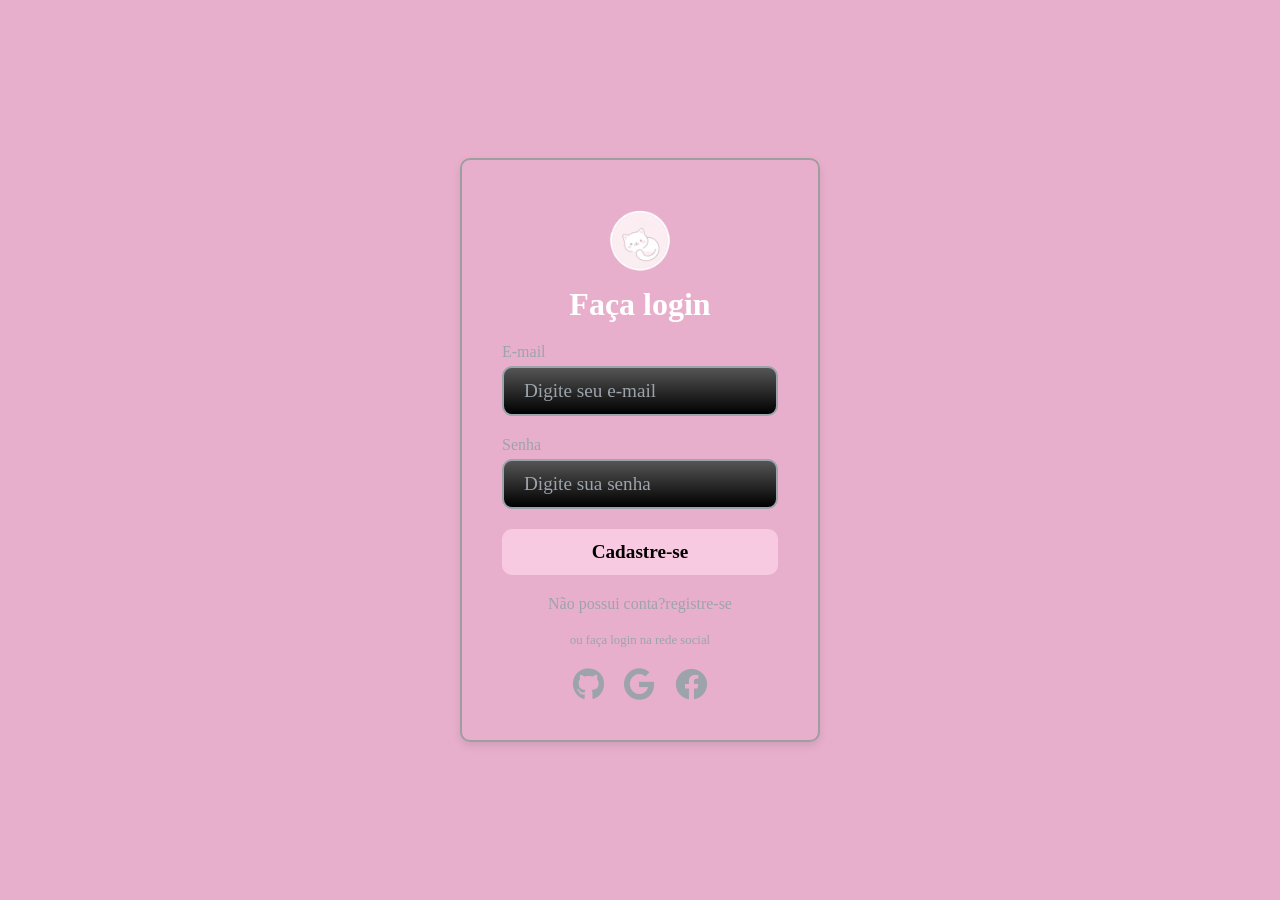
<file: index.html>
<!DOCTYPE html>
<html lang="en">

<head>
    <meta charset="UTF-8">
    <title>Cadastro</title>
    <link rel="stylesheet" href="style.css">
    <link rel="stylesheet" href="https://cdnjs.cloudflare.com/ajax/libs/font-awesome/6.0.0-beta3/css/all.min.css">
</head>

<body>
    <div class="container">
        <img src="logo.png" alt="Logo" class="logo">

        <div class="login">
            <h2>Faça login</h2>

            <div class="inputBx">
                <label for="username">E-mail</label>
                <input type="text" id="username" placeholder="Digite seu e-mail" />
            </div>

            <div class="inputBx">
                <label for="password">Senha</label>
                <input type="password" id="password" placeholder="Digite sua senha" />
            </div>

           

            <div class="button">
                <button id="login_button">Cadastre-se</button>
            </div>


            <p class="text-center">Não possui conta?<a href="cadastro.html">registre-se</a></p>
            <p class="text-center social-login-text">ou faça login na rede social</p>

            <div class="social-icons">
                <i class="fab fa-github"></i>
                <i class="fab fa-google"></i>
                <i class="fab fa-facebook"></i>
            </div>
        </div>
    </div>
    <h2 id="concluído"></h2>
    
<script src="login.js"></script> 
</body>

</html>
</file>
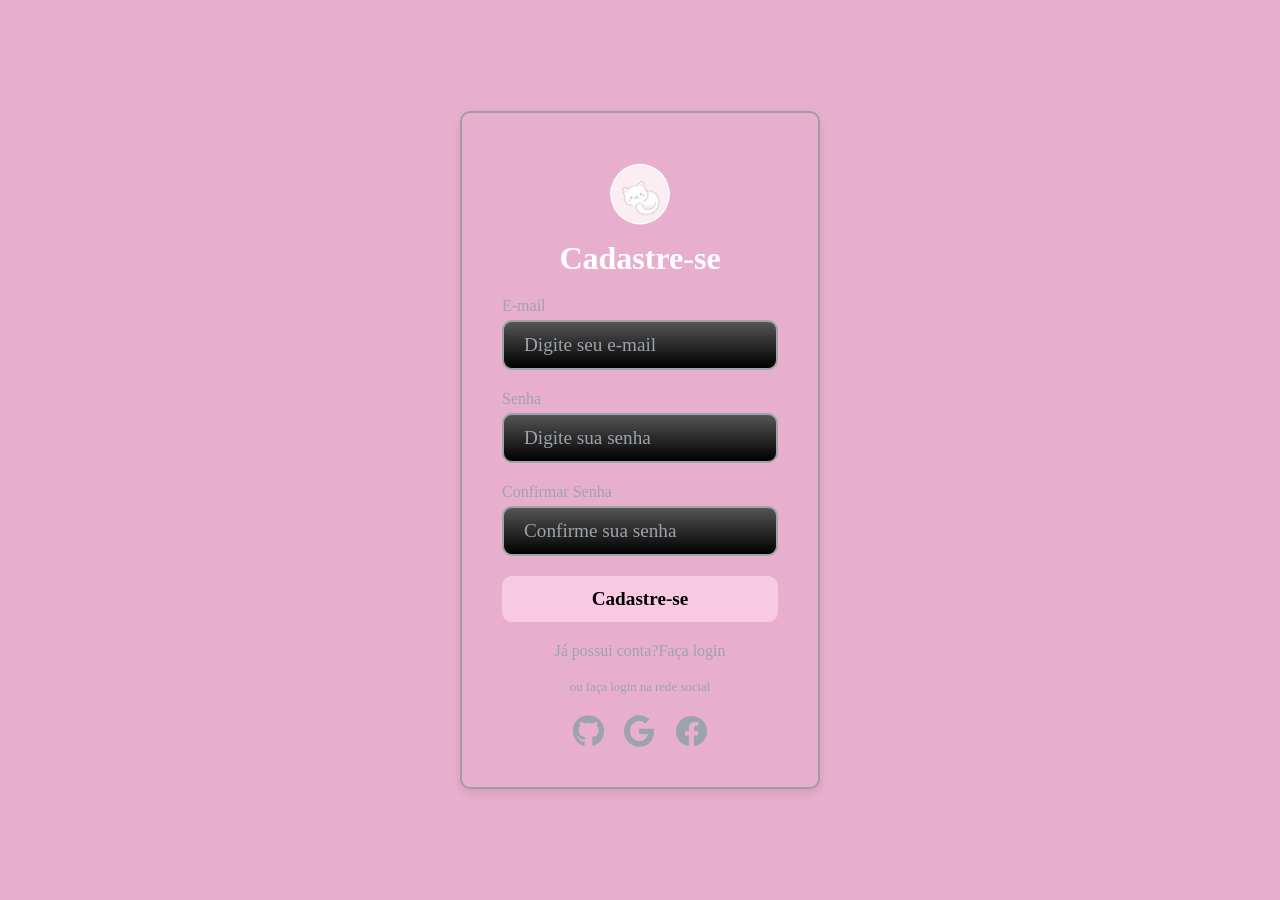
<file: cadastro.html>
<!DOCTYPE html>
<html lang="en">

<head>
    <meta charset="UTF-8">
    <title>Cadastro</title>
    <link rel="stylesheet" href="style.css">
    <link rel="stylesheet" href="https://cdnjs.cloudflare.com/ajax/libs/font-awesome/6.0.0-beta3/css/all.min.css">
</head>

<body>
    <div class="container">
        <img src="logo.png" alt="Logo" class="logo">

        <div class="login">
            <h2>Cadastre-se</h2>

            <div class="inputBx">
                <label for="username">E-mail</label>
                <input type="text" id="username" placeholder="Digite seu e-mail" />
            </div>

            <div class="inputBx">
                <label for="password">Senha</label>
                <input type="password" id="password" placeholder="Digite sua senha" />
            </div>

            <div class="inputBx">
                <label for="confirm_password">Confirmar Senha</label>
                <input type="password" id="confirm_password" placeholder="Confirme sua senha" />
            </div>

            <div class="button">
                <button id="login_button">Cadastre-se</button>
            </div>


            <p class="text-center">Já possui conta?<a href="index.html">Faça login</a></p>
            <p class="text-center social-login-text">ou faça login na rede social</p>

            <div class="social-icons">
                <i class="fab fa-github"></i>
                <i class="fab fa-google"></i>
                <i class="fab fa-facebook"></i>
            </div>
        </div>
    </div>
    <h2 id="resultado"></h2>
    
<script src="cadastro.js"></script>    
</body>

</html>
</file>
<file: style.css>
*{
  margin:0;
  padding:0;
  box-sizing: border-box;
  font-family: cursive;
}

body{
  display:flex;
  flex-direction: column;
  justify-content: center;
  align-items: center;
  min-height:100vh ;
  background: #e8afcd;
  width: 100%;
}

.container{
  position:relative;
  display:flex;
  justify-content: center;
  align-items: center;
  flex-direction: column;
  background-position: center;
  padding: 40px;
  border: 2px solid rgb(158, 158, 158);
  border-radius: 10px;
  box-shadow: 0 4px 8px rgb(0,0,0,0.1);
}

.login, .logo{
  position:relative;
  z-index: 1;
}

.login h2{
  font-size: 2em;
  color: #fff;

}

.login .inputBx input::placeholder{
  color: #9ca3ab;
}

.button button:hover{
  background-color:  rgb(255, 214, 221);
}

/*Estilo da imagem logo*/
.logo {
  width: 150px; 
  margin-bottom: 20px; 
  border-radius: 18px;
  margin-bottom: 5px;
}

/* Estilo para o pseudo-elemento ::before do elemento com a classe container */
.container::before { 
  content: "";  /*cria um conteúdo vazio antes do conteúdo real do elemento*/
  position: absolute; /*usamos para colocar esta camada exatamente no lugar certo dentro da nossa caixa */
  top: 0;
  left: 0;
  right: 0;
  bottom: 0;
  border-radius: 10px; 
  z-index: 0; 
}



.login {
  display: flex; 
  justify-content: center; 
  align-items: center;
  flex-direction: column; 
  gap: 20px; /*coloca um espaço de 20 pixels entre cada item, para que eles não fiquem grudados um no outro.*/
}



.login .inputBx {
  width: 100%; 
}

.login .inputBx label {
  display: block;/*Os rótulos(label) irão se comportar como blocos de construção que se empilham*/
  color: #9ca3ab;
  margin-bottom: 5px; 
}

.login .inputBx input {
  width: 100%;
  padding: 12px 20px; 
  background: linear-gradient(to bottom, #555, #000);
  border: 2px solid #9ca3ab; 
  border-radius: 10px; 
  font-size: 1.2em; 
  color: #fff; 
}



.button {
  width: 100%; 
  display: flex; 
  justify-content: center; 
  align-items: center; 
}

.button button {
  width: 100%;
  padding: 12px 20px;
  background:#f8cae2;
  border: none;
  border-radius: 10px; 
  font-size: 1.2em;
  color: #000; 
  font-weight: 900;
  cursor: pointer; 
  transition: background-color 0.3s ease; 
}


.social-icons {
  display: flex;
  justify-content: center;
  gap: 20px; 
}

.social-icons i {
  font-size: 2em; 
  color: #9ca3ab; 
  cursor: pointer; 
  transition: color 0.3s ease; 
}

.social-icons i:hover {
  color: #896bb6; 
}

.text-center {
  text-align: center;
  color: #9ca3ab; 
}

.text-center a {
  color: #9ca3ab; 
  text-decoration: none; 
}

.text-center a:hover {
  text-decoration: underline; 
}

.social-login-text {
  font-size: 0.8em; 
  color: #9ca3ab; 
}
</file>
